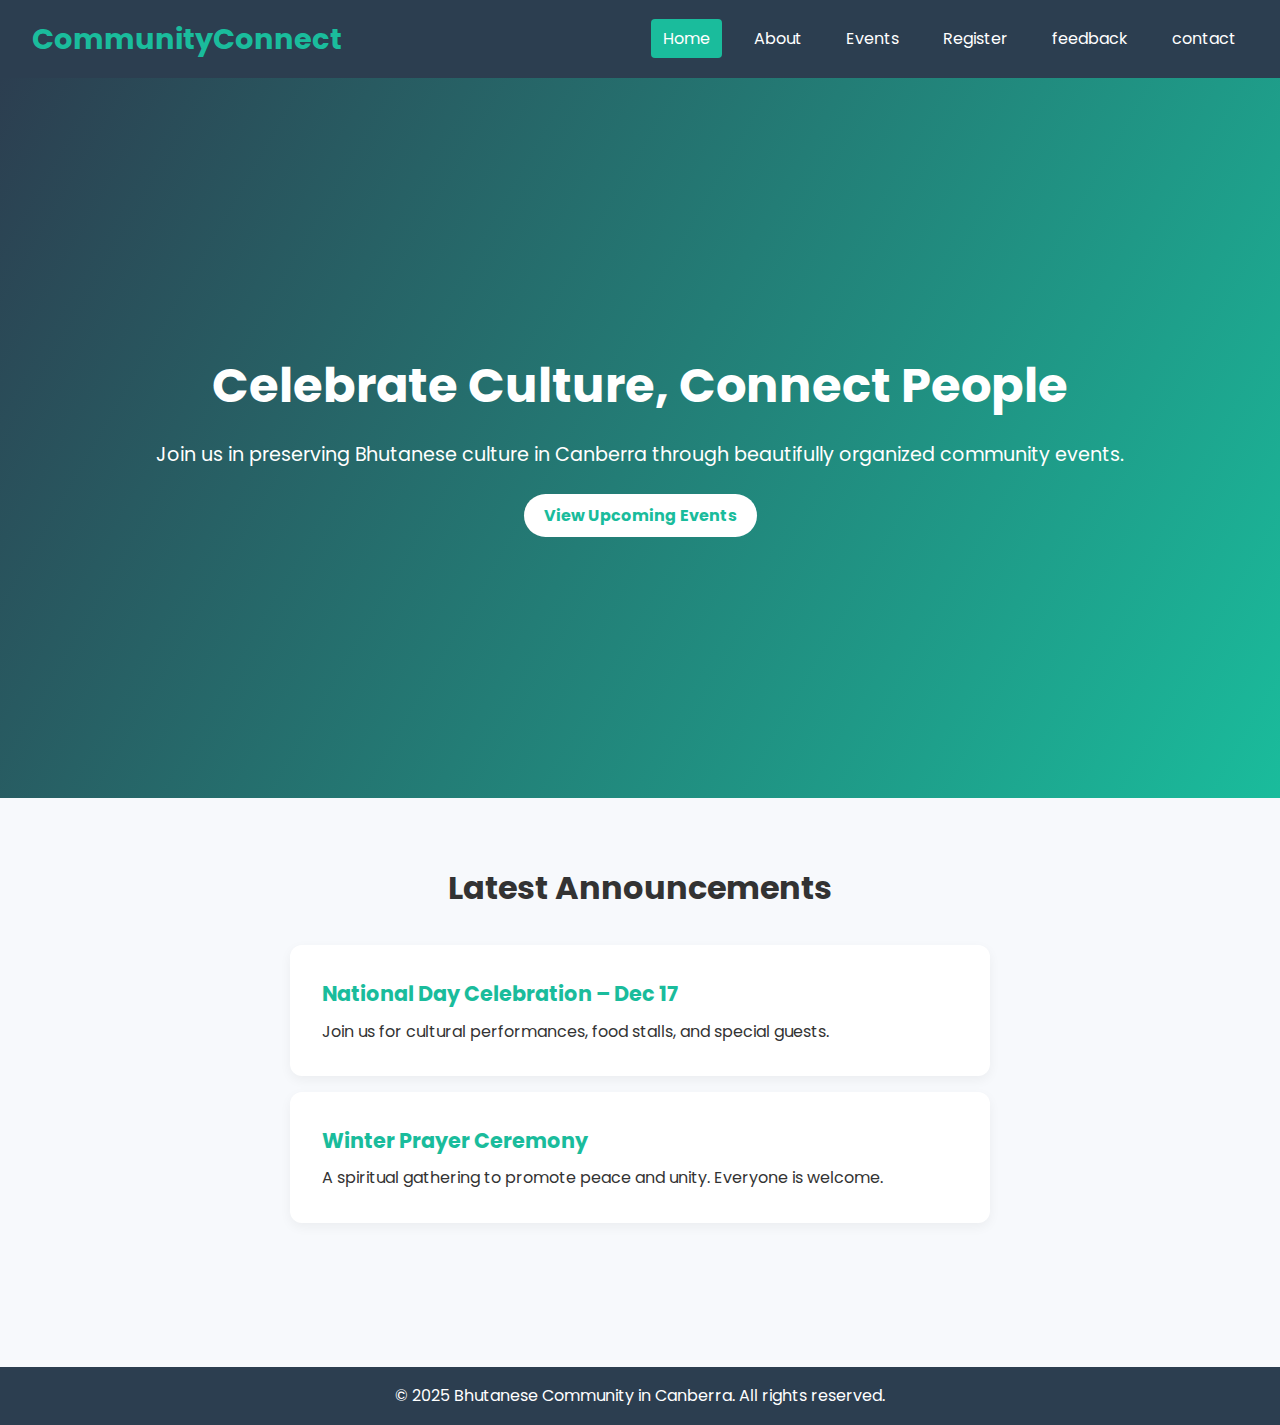
<file: community_connect/index.html>
<!DOCTYPE html>
<html lang="en">
<head>
  <meta charset="UTF-8" />
  <meta name="viewport" content="width=device-width, initial-scale=1.0" />
  <title>Community Event Management</title>

  <!-- Google Fonts -->
  <link href="https://fonts.googleapis.com/css2?family=Poppins:wght@400;600&display=swap" rel="stylesheet">

  <!-- Stylesheet (NO FOLDER) -->
  <link rel="stylesheet" href="styles.css" />
</head>
<body>

  <!-- Navigation Bar -->
  <header>
    <nav class="navbar">
      <h1 class="logo">CommunityConnect</h1>
      <ul class="nav-links">
        <li><a href="index.html" class="active">Home</a></li>
        <li><a href="about.html">About</a></li>
        <li><a href="events.html">Events</a></li>
        <li><a href="register.html">Register</a></li>
        <li><a href="feedback.html">feedback</a></li>
        <li><a href="contact.html">contact</a></li>
      </ul>
    </nav>
  </header>

  <!-- Hero Section -->
  <section class="hero">
    <div class="hero-text">
      <h2>Celebrate Culture, Connect People</h2>
      <p>Join us in preserving Bhutanese culture in Canberra through beautifully organized community events.</p>
      <a href="events.html" class="btn">View Upcoming Events</a>
    </div>
  </section>

  <!-- Announcements -->
  <section class="announcements">
    <h3>Latest Announcements</h3>
    <div class="card">
      <h4>National Day Celebration – Dec 17</h4>
      <p>Join us for cultural performances, food stalls, and special guests.</p>
    </div>
    <div class="card">
      <h4>Winter Prayer Ceremony</h4>
      <p>A spiritual gathering to promote peace and unity. Everyone is welcome.</p>
    </div>
  </section>

  <!-- Footer -->
  <footer>
    <p>&copy; 2025 Bhutanese Community in Canberra. All rights reserved.</p>
  </footer>

  <!-- JavaScript -->
  <script src="main.js"></script>
</body>
</html>
</file>
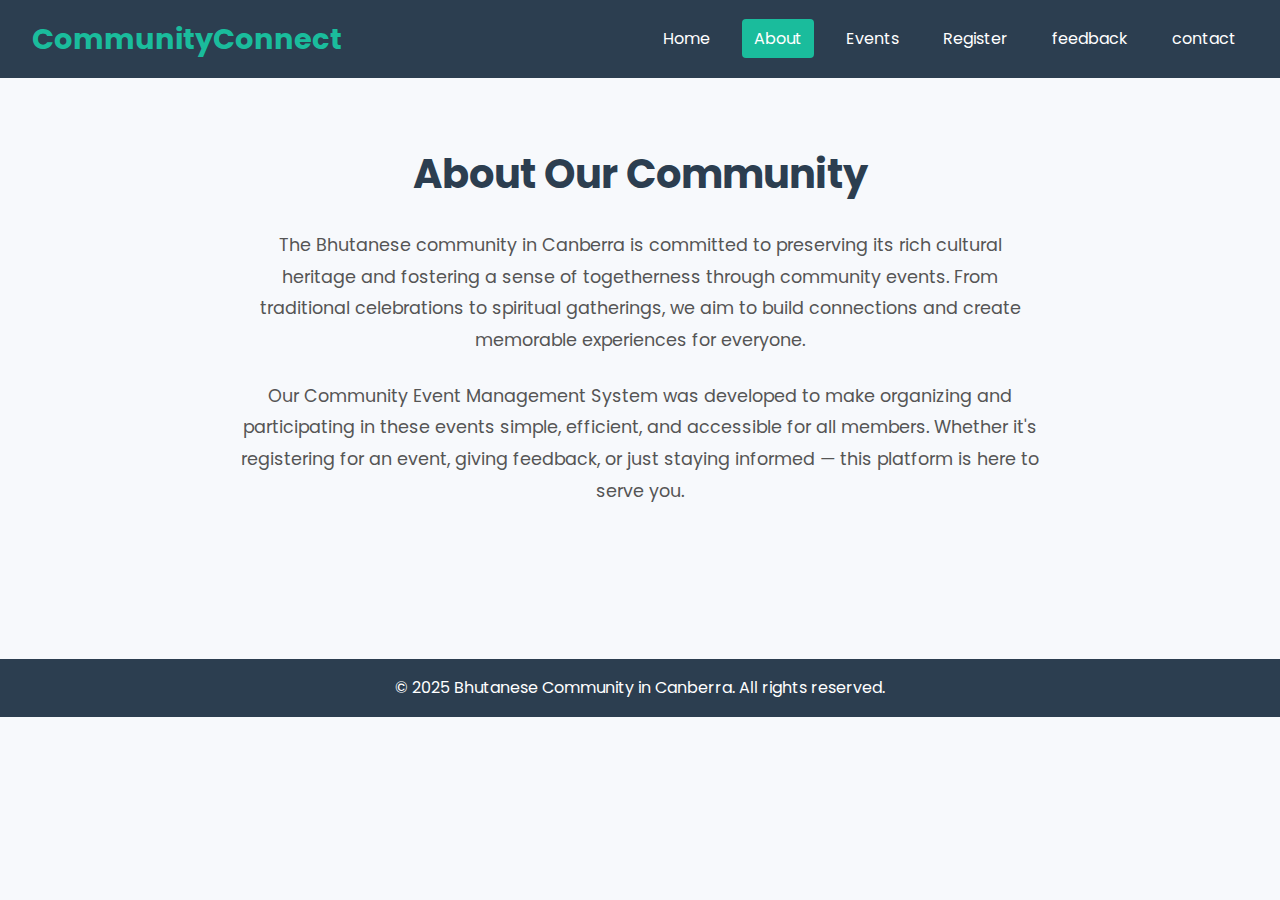
<file: community_connect/about.html>
<!DOCTYPE html>
<html lang="en">
<head>
  <meta charset="UTF-8" />
  <meta name="viewport" content="width=device-width, initial-scale=1.0" />
  <title>About Us | CommunityConnect</title>
  <link href="https://fonts.googleapis.com/css2?family=Poppins:wght@400;600&display=swap" rel="stylesheet" />
  <link rel="stylesheet" href="styles.css" />
</head>
<body>

  <!-- Navigation Bar -->
  <header>
    <nav class="navbar">
      <h1 class="logo">CommunityConnect</h1>
      <ul class="nav-links">
        <li><a href="index.html">Home</a></li>
        <li><a href="about.html" class="active">About</a></li>
        <li><a href="events.html">Events</a></li>
        <li><a href="register.html">Register</a></li>
        <li><a href="feedback.html">feedback</a></li>
        <li><a href="contact.html">contact</a></li>
      </ul>
    </nav>
  </header>

  <!-- About Section -->
  <section class="about-section">
    <div class="container">
      <h2>About Our Community</h2>
      <p>
        The Bhutanese community in Canberra is committed to preserving its rich cultural heritage and fostering a sense of togetherness through community events.
        From traditional celebrations to spiritual gatherings, we aim to build connections and create memorable experiences for everyone.
      </p>
      <p>
        Our Community Event Management System was developed to make organizing and participating in these events simple, efficient, and accessible for all members.
        Whether it's registering for an event, giving feedback, or just staying informed — this platform is here to serve you.
      </p>
    </div>
  </section>

  <!-- Footer -->
  <footer>
    <p>&copy; 2025 Bhutanese Community in Canberra. All rights reserved.</p>
  </footer>

  <script src="main.js"></script>
</body>
</html>
</file>
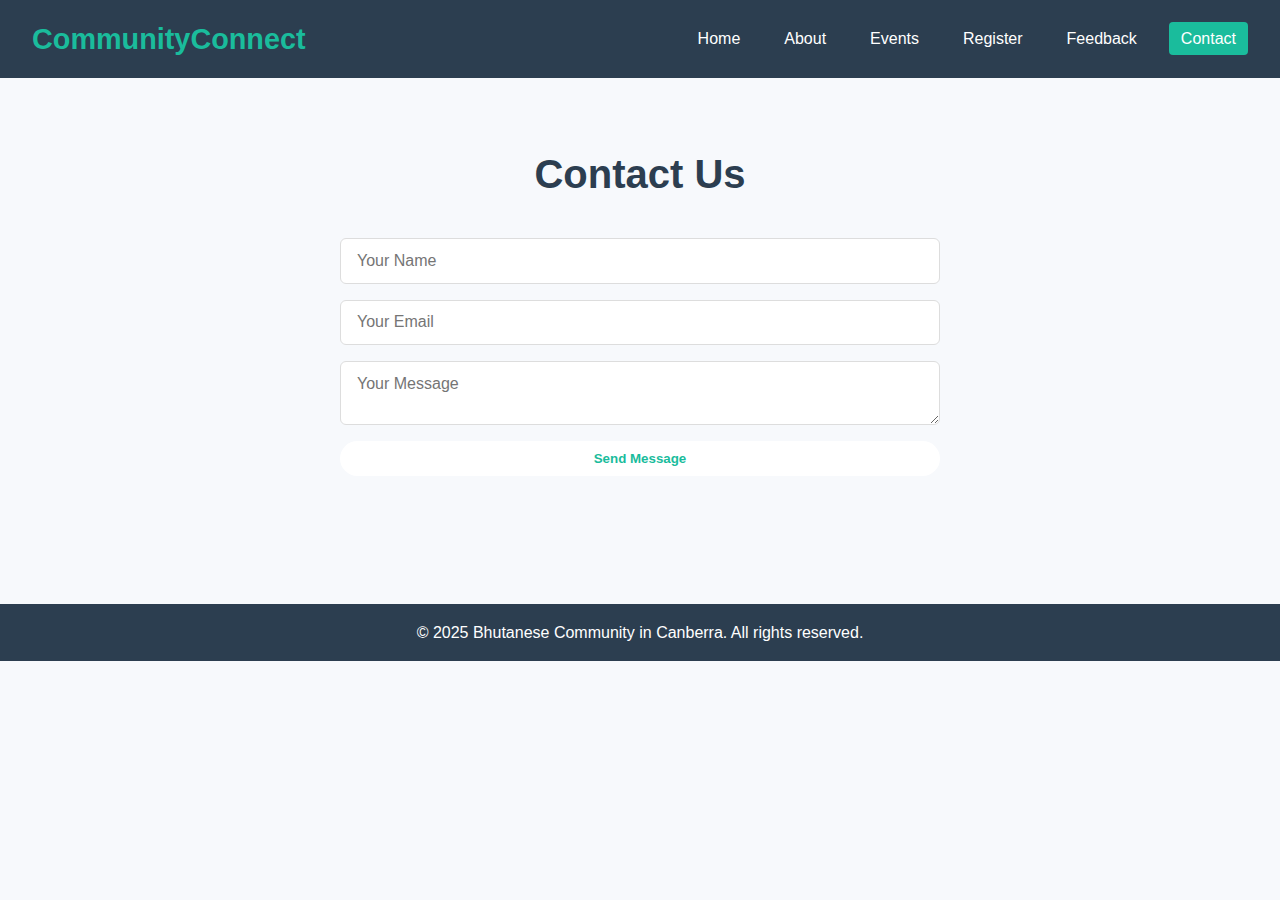
<file: community_connect/contact.html>
<!DOCTYPE html>
<html lang="en">
<head>
  <meta charset="UTF-8" />
  <meta name="viewport" content="width=device-width, initial-scale=1.0" />
  <title>Contact | CommunityConnect</title>
  <link rel="stylesheet" href="styles.css" />
</head>
<body>

  <!-- Navbar -->
  <header>
    <nav class="navbar">
      <h1 class="logo">CommunityConnect</h1>
      <ul class="nav-links">
        <li><a href="index.html">Home</a></li>
        <li><a href="about.html">About</a></li>
        <li><a href="events.html">Events</a></li>
        <li><a href="register.html">Register</a></li>
        <li><a href="feedback.html">Feedback</a></li>
        <li><a href="contact.html" class="active">Contact</a></li>
      </ul>
    </nav>
  </header>

  <!-- Contact Form -->
  <section class="form-section">
    <h2>Contact Us</h2>
    <form id="contactForm" method="POST" action="submit_contact.php">
      <input type="text" id="contactName" name="name" placeholder="Your Name" required />
      <input type="email" id="contactEmail" name="email" placeholder="Your Email" required />
      <textarea id="contactMessage" name="message" placeholder="Your Message" required></textarea>
      <button type="submit" class="btn">Send Message</button>
    </form>
  </section>

  <!-- Notification -->
  <div class="notification" id="contactNotification"></div>

  <!-- Footer -->
  <footer>
    <p>&copy; 2025 Bhutanese Community in Canberra. All rights reserved.</p>
  </footer>

  <!-- JS -->
  <script>
    document.addEventListener("DOMContentLoaded", () => {
      const contactForm = document.getElementById("contactForm");
      const contactNotification = document.getElementById("contactNotification");

      contactForm.addEventListener("submit", function (e) {
        e.preventDefault();

        const formData = new FormData(contactForm);

        fetch("submit_contact.php", {
          method: "POST",
          body: formData
        })
          .then(response => response.text())
          .then(result => {
            contactNotification.textContent = result;
            contactNotification.className = "notification success show";
            contactForm.reset();
          })
          .catch(error => {
            contactNotification.textContent = "❌ Failed to send message.";
            contactNotification.className = "notification error show";
          });

        setTimeout(() => {
          contactNotification.classList.remove("show");
        }, 4000);
      });
    });
  </script>
</body>
</html>
</file>
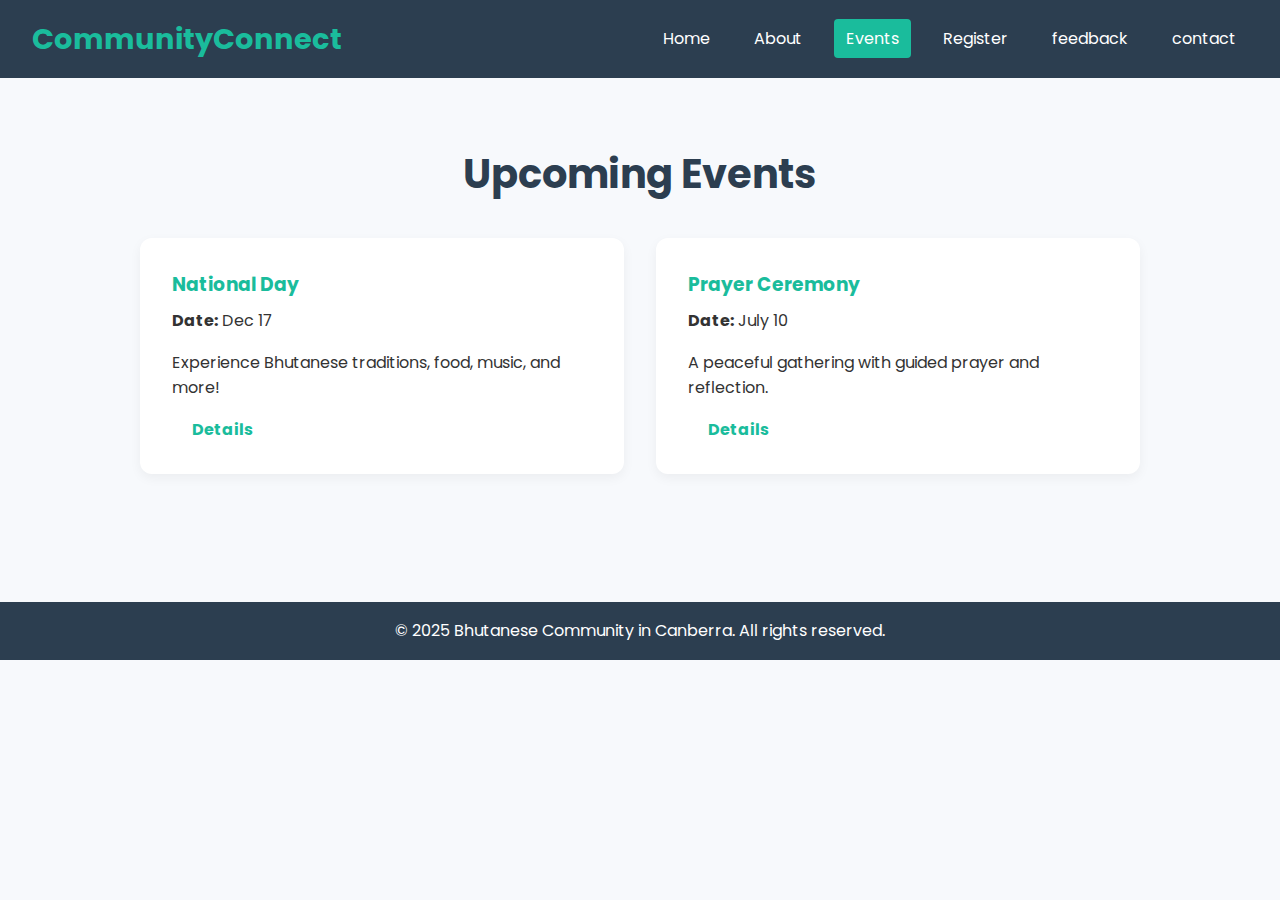
<file: community_connect/events.html>
<!DOCTYPE html>
<html lang="en">
<head>
  <meta charset="UTF-8" />
  <meta name="viewport" content="width=device-width, initial-scale=1.0" />
  <title>Events | CommunityConnect</title>
  <link href="https://fonts.googleapis.com/css2?family=Poppins:wght@400;600&display=swap" rel="stylesheet" />
  <link rel="stylesheet" href="styles.css" />
</head>
<body>

  <!-- Navbar -->
  <header>
    <nav class="navbar">
      <h1 class="logo">CommunityConnect</h1>
      <ul class="nav-links">
        <li><a href="index.html">Home</a></li>
        <li><a href="about.html">About</a></li>
        <li><a href="events.html" class="active">Events</a></li>
        <li><a href="register.html">Register</a></li>
        <li><a href="feedback.html">feedback</a></li>
        <li><a href="contact.html">contact</a></li>
      </ul>
    </nav>
  </header>

  <!-- Event List -->
  <section class="events-section">
    <h2>Upcoming Events</h2>
    <div class="event-grid">
      <div class="event-card">
        <h3>National Day</h3>
        <p><strong>Date:</strong> Dec 17</p>
        <p>Experience Bhutanese traditions, food, music, and more!</p>
        <a href="#" class="btn detail-btn"
           data-title="National Day Celebration"
           data-description="Celebrate Bhutanese culture with music, dance, food stalls, and vibrant traditions. Join us on Dec 17 for a full day of fun!">Details</a>
      </div>

      <div class="event-card">
        <h3>Prayer Ceremony</h3>
        <p><strong>Date:</strong> July 10</p>
        <p>A peaceful gathering with guided prayer and reflection.</p>
        <a href="#" class="btn detail-btn"
           data-title="Winter Prayer Ceremony"
           data-description="Join us in July for a serene spiritual session focused on peace, healing, and community unity.">Details</a>
      </div>
    </div>
  </section>

  <!-- Modal -->
  <div class="modal-overlay" id="eventModal">
    <div class="modal-box">
      <span class="close-btn" id="closeModal">&times;</span>
      <h3 id="modalTitle">Title</h3>
      <p id="modalDesc">Description</p>
    </div>
  </div>

  <!-- Footer -->
  <footer>
    <p>&copy; 2025 Bhutanese Community in Canberra. All rights reserved.</p>
  </footer>

  <script src="main.js"></script>
</body>
</html>
</file>
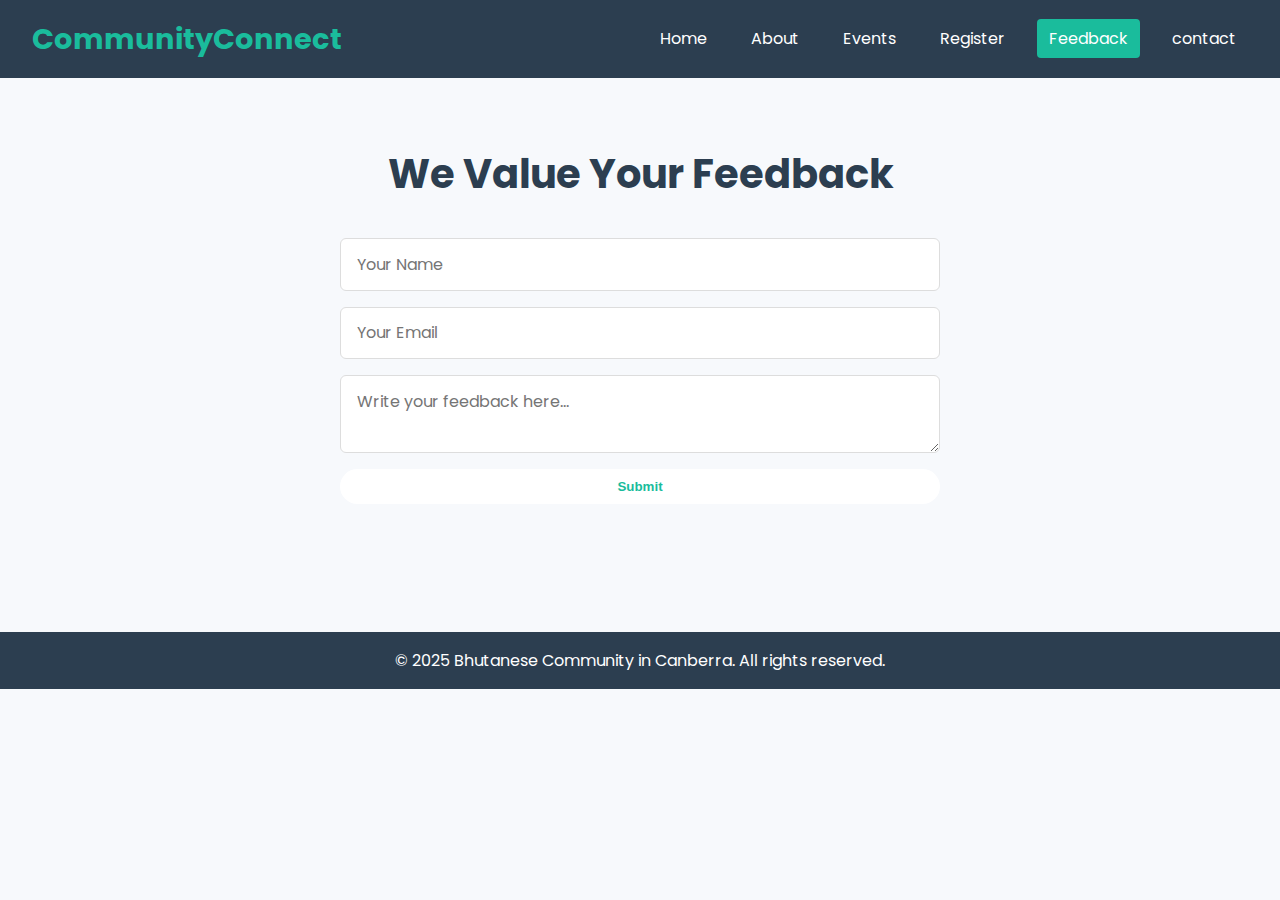
<file: community_connect/feedback.html>
<!DOCTYPE html>
<html lang="en">
<head>
  <meta charset="UTF-8" />
  <meta name="viewport" content="width=device-width, initial-scale=1.0" />
  <title>Feedback | CommunityConnect</title>
  <link href="https://fonts.googleapis.com/css2?family=Poppins:wght@400;600&display=swap" rel="stylesheet" />
  <link rel="stylesheet" href="styles.css" />
</head>
<body>

  <!-- Navbar -->
  <header>
    <nav class="navbar">
      <h1 class="logo">CommunityConnect</h1>
      <ul class="nav-links">
        <li><a href="index.html">Home</a></li>
        <li><a href="about.html">About</a></li>
        <li><a href="events.html">Events</a></li>
        <li><a href="register.html">Register</a></li>
        <li><a href="feedback.html" class="active">Feedback</a></li>
        <li><a href="contact.html">contact</a></li>
      </ul>
    </nav>
  </header>

<!-- Feedback Form -->
<section class="form-section">
  <h2>We Value Your Feedback</h2>
  <form id="feedbackForm" method="POST" action="submit_feedback.php">
    <input type="text" id="name" name="name" placeholder="Your Name" required />
    <input type="email" id="email" name="email" placeholder="Your Email" required />
    <textarea id="message" name="message" placeholder="Write your feedback here..." required></textarea>
    <button type="submit" class="btn">Submit</button>
  </form>
</section>


  <!-- Feedback Modal -->
  <div class="modal-overlay" id="feedbackModal">
    <div class="modal-box">
      <p id="modalMessage">✅ Feedback sent successfully!</p>
      <button class="btn" onclick="closeModal()">OK</button>
    </div>
  </div>
  <script>
    document.addEventListener("DOMContentLoaded", function () {
      const form = document.getElementById("feedbackForm");
  
      form.addEventListener("submit", function (e) {
        e.preventDefault();
  
        const formData = new FormData(form);
  
        fetch("submit_feedback.php", {
          method: "POST",
          body: formData
        })
          .then(response => response.text())
          .then(response => {
            document.getElementById("modalMessage").innerText = response;
            document.getElementById("feedbackModal").style.display = "flex";
            form.reset();
          })
          .catch(error => {
            document.getElementById("modalMessage").innerText = "❌ Failed to submit feedback.";
            document.getElementById("feedbackModal").style.display = "flex";
          });
      });
    });
  
    function closeModal() {
      document.getElementById("feedbackModal").style.display = "none";
    }
  </script>
  
  <!-- Footer -->
  <footer>
    <p>&copy; 2025 Bhutanese Community in Canberra. All rights reserved.</p>
  </footer>

  
</body>
</html>
</file>
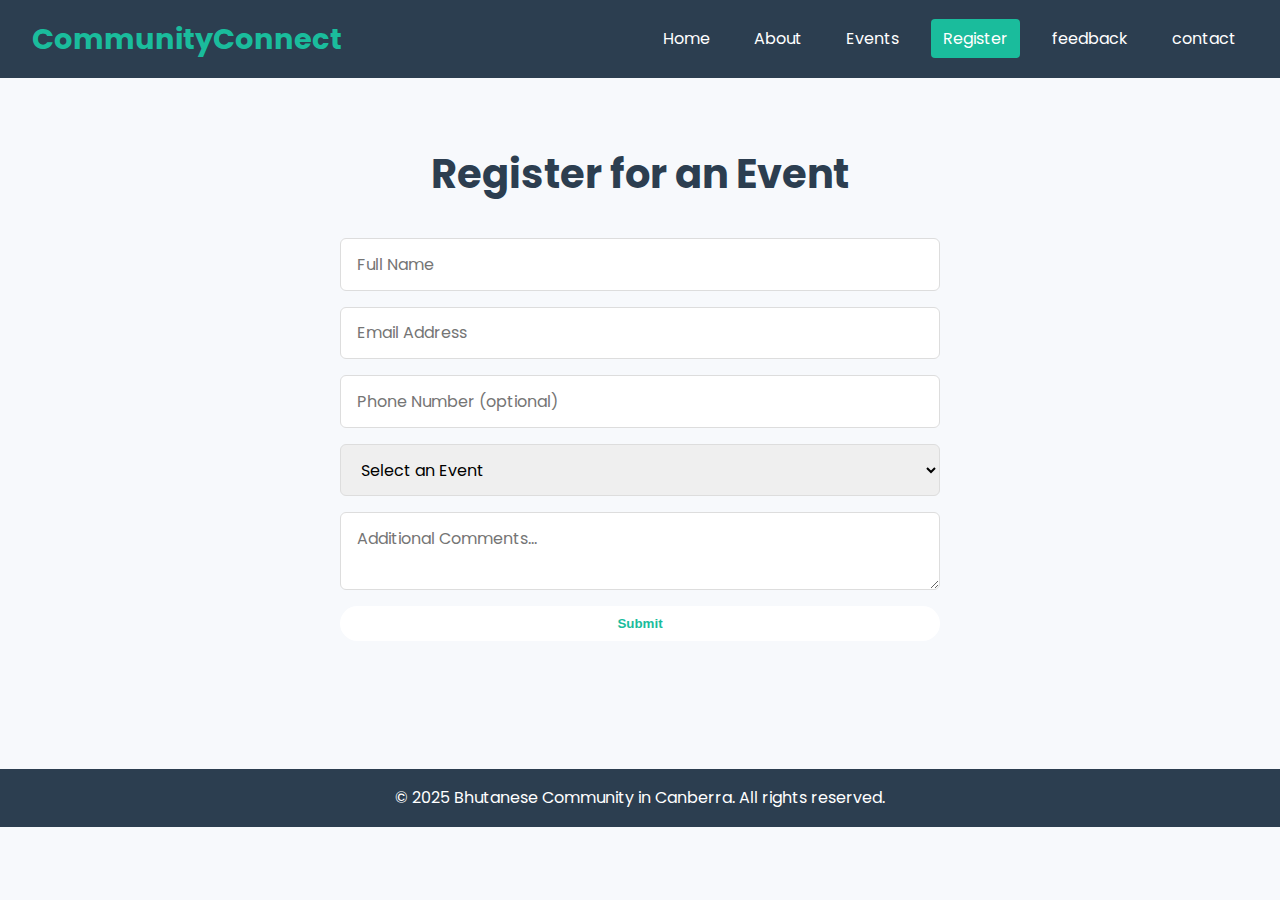
<file: community_connect/register.html>
<!DOCTYPE html>
<html lang="en">
<head>
  <meta charset="UTF-8" />
  <meta name="viewport" content="width=device-width, initial-scale=1.0" />
  <title>Register | CommunityConnect</title>
  <link href="https://fonts.googleapis.com/css2?family=Poppins:wght@400;600&display=swap" rel="stylesheet" />
  <link rel="stylesheet" href="styles.css" />
</head>
<body>

  <!-- Navbar -->
  <header>
    <nav class="navbar">
      <h1 class="logo">CommunityConnect</h1>
      <ul class="nav-links">
        <li><a href="index.html">Home</a></li>
        <li><a href="about.html">About</a></li>
        <li><a href="events.html">Events</a></li>
        <li><a href="register.html" class="active">Register</a></li>
        <li><a href="feedback.html">feedback</a></li>
        <li><a href="contact.html">contact</a></li>
      </ul>
    </nav>
  </header>

  <!-- Registration Section -->
<section class="form-section">
  <h2>Register for an Event</h2>
  <form id="registrationForm" method="POST" action="submit_registration.php">
    <input type="text" id="name" name="name" placeholder="Full Name" required />
    <input type="email" id="email" name="email" placeholder="Email Address" required />
    <input type="tel" id="phone" name="phone" placeholder="Phone Number (optional)" />
    
    <select id="selectedEvent" name="event" required>
      <option value="">Select an Event</option>
      <option value="National Day">National Day</option>
      <option value="Winter Prayer">Winter Prayer</option>
    </select>
    
    <textarea id="comments" name="comments" placeholder="Additional Comments..."></textarea>
    <button type="submit" class="btn">Submit</button>
  </form>
</section>


  <!-- Footer -->
  <footer>
    <p>&copy; 2025 Bhutanese Community in Canberra. All rights reserved.</p>
  </footer>

  
</body>
</html>
</file>
<file: community_connect/styles.css>
/* Base Reset */
* {
    margin: 0;
    padding: 0;
    box-sizing: border-box;
  }
  
  body {
    font-family: 'Poppins', sans-serif;
    background-color: #f7f9fc;
    color: #333;
    line-height: 1.6;
  }
  
  /* Navbar */
  .navbar {
    background-color: #2C3E50;
    padding: 1rem 2rem;
    display: flex;
    justify-content: space-between;
    align-items: center;
  }
  .logo {
    font-size: 1.8rem;
    color: #1ABC9C;
    font-weight: bold;
  }
  .nav-links {
    list-style: none;
    display: flex;
    gap: 20px;
  }
  .nav-links a {
    color: white;
    text-decoration: none;
    padding: 8px 12px;
    transition: 0.3s;
    border-radius: 4px;
  }
  .nav-links a:hover,
  .nav-links .active {
    background-color: #1ABC9C;
  }
  
  /* Hero Section */
  .hero {
    height: 80vh;
    background: linear-gradient(120deg, #2C3E50, #1ABC9C);
    display: flex;
    align-items: center;
    justify-content: center;
    flex-direction: column;
    color: white;
    text-align: center;
    padding: 2rem;
  }
  .hero h2 {
    font-size: 3rem;
    margin-bottom: 1rem;
  }
  .hero p {
    font-size: 1.2rem;
    margin-bottom: 2rem;
  }
  .btn {
    background-color: white;
    color: #1ABC9C;
    padding: 10px 20px;
    border: none;
    border-radius: 25px;
    text-decoration: none;
    font-weight: bold;
    transition: 0.3s;
  }
  .btn:hover {
    background-color: #f1f1f1;
  }
  
  /* Announcements */
  .announcements {
    padding: 4rem 2rem;
    text-align: center;
  }
  .announcements h3 {
    font-size: 2rem;
    margin-bottom: 2rem;
  }
  .card {
    background: white;
    margin: 1rem auto;
    padding: 2rem;
    max-width: 700px;
    border-radius: 12px;
    box-shadow: 0 4px 12px rgba(0, 0, 0, 0.05);
    text-align: left;
  }
  .card h4 {
    font-size: 1.3rem;
    color: #1ABC9C;
  }
  .card p {
    margin-top: 0.5rem;
  }
  
  /* Footer */
  footer {
    background-color: #2C3E50;
    color: white;
    text-align: center;
    padding: 1rem;
    margin-top: 4rem;
  }
  /* About Page */
.about-section {
    padding: 4rem 2rem;
    text-align: center;
    background-color: #f7f9fc;
  }
  .about-section .container {
    max-width: 800px;
    margin: 0 auto;
  }
  .about-section h2 {
    font-size: 2.5rem;
    color: #2C3E50;
    margin-bottom: 1.5rem;
  }
  .about-section p {
    font-size: 1.1rem;
    color: #555;
    margin-bottom: 1.5rem;
    line-height: 1.8;
  }
  /* Events Page */
.events-section {
    padding: 4rem 2rem;
    text-align: center;
  }
  .events-section h2 {
    font-size: 2.5rem;
    color: #2C3E50;
    margin-bottom: 2rem;
  }
  .event-grid {
    display: grid;
    grid-template-columns: repeat(auto-fit, minmax(280px, 1fr));
    gap: 2rem;
    max-width: 1000px;
    margin: 0 auto;
  }
  .event-card {
    background-color: #fff;
    padding: 2rem;
    border-radius: 12px;
    box-shadow: 0 4px 12px rgba(0, 0, 0, 0.05);
    text-align: left;
  }
  .event-card h3 {
    color: #1ABC9C;
    margin-bottom: 0.5rem;
  }
  .event-card p {
    margin-bottom: 1rem;
  }
  /* Modal Styles */
/* Modal Popup */
.modal-overlay {
    display: none;
    position: fixed;
    top: 0;
    left: 0;
    height: 100vh;
    width: 100vw;
    background: rgba(0, 0, 0, 0.5);
    justify-content: center;
    align-items: center;
    z-index: 999;
  }
  
  .modal-box {
    background: white;
    padding: 2rem;
    border-radius: 12px;
    width: 90%;
    max-width: 500px;
    box-shadow: 0 10px 30px rgba(0, 0, 0, 0.2);
    text-align: center;
    position: relative;
    animation: fadeIn 0.3s ease;
  }
  
  .modal-box h3 {
    margin-bottom: 1rem;
    color: #2C3E50;
  }
  
  .modal-box p {
    font-size: 1rem;
    color: #555;
  }
  
  .close-btn {
    position: absolute;
    top: 0.5rem;
    right: 1rem;
    font-size: 1.5rem;
    cursor: pointer;
    color: #999;
    transition: 0.3s;
  }
  
  .close-btn:hover {
    color: #e74c3c;
  }
  
  @keyframes fadeIn {
    from { transform: scale(0.9); opacity: 0; }
    to { transform: scale(1); opacity: 1; }
  }

/* Registration Form Styles */

/* Registration Form Section */
.form-section {
  padding: 4rem 2rem;
  text-align: center;
}

.form-section h2 {
  font-size: 2.5rem;
  margin-bottom: 2rem;
  color: #2C3E50;
}

form {
  max-width: 600px;
  margin: 0 auto;
  display: flex;
  flex-direction: column;
  gap: 1rem;
}

form input,
form select,
form textarea {
  padding: 0.8rem 1rem;
  font-size: 1rem;
  border: 1px solid #ddd;
  border-radius: 6px;
  font-family: 'Poppins', sans-serif;
}

form button {
  background-color: #1ABC9C;
  color: #fff;
  border: none;
  padding: 0.8rem;
  font-weight: 600;
  border-radius: 5px;
  cursor: pointer;
  transition: background-color 0.3s ease;
}

form button:hover {
  background-color: #16a085;
}
.custom-alert {
  position: fixed;
  top: 20%;
  left: 50%;
  transform: translate(-50%, -50%);
  background: #2ecc71;
  color: white;
  padding: 1rem 2rem;
  border-radius: 10px;
  box-shadow: 0 4px 12px rgba(0, 0, 0, 0.2);
  font-family: 'Poppins', sans-serif;
  font-size: 1rem;
  z-index: 9999;
  animation: fadeIn 0.5s ease;
}

@keyframes fadeIn {
  from { opacity: 0; }
  to { opacity: 1; }
}
/* Alert Styles */
.custom-alert {
  position: fixed;
  top: 20%;
  left: 50%;
  transform: translate(-50%, -50%);
  padding: 1rem 2rem;
  font-size: 1rem;
  font-family: 'Poppins', sans-serif;
  border-radius: 10px;
  z-index: 9999;
  box-shadow: 0 4px 12px rgba(0, 0, 0, 0.15);
  animation: fadeIn 0.3s ease;
  color: #fff;
  text-align: center;
  max-width: 80%;
}

.custom-alert.success {
  background-color: #2ecc71;
}

.custom-alert.error {
  background-color: #e74c3c;
}

@keyframes fadeIn {
  from { opacity: 0; transform: translate(-50%, -70%); }
  to { opacity: 1; transform: translate(-50%, -50%); }
}

/* Feedback Modal */
.modal-overlay {
  display: none;
  position: fixed;
  top: 0; left: 0;
  width: 100vw;
  height: 100vh;
  background: rgba(0, 0, 0, 0.5);
  justify-content: center;
  align-items: center;
  z-index: 1000;
}

.modal-box {
  background: white;
  padding: 2rem;
  border-radius: 10px;
  text-align: center;
  box-shadow: 0 4px 20px rgba(0, 0, 0, 0.2);
  max-width: 400px;
}

.modal-box p {
  font-size: 1.1rem;
  margin-bottom: 1rem;
}

/* Contact/Feedback/Registration Notification */
.notification {
  position: fixed;
  top: 20px;
  left: 50%;
  transform: translateX(-50%);
  padding: 1rem 2rem;
  border-radius: 6px;
  font-weight: bold;
  display: none;
  z-index: 1000;
  font-family: 'Poppins', sans-serif;
}

.notification.show {
  display: block;
}

.notification.success {
  background-color: #2ecc71;
  color: white;
}

.notification.error {
  background-color: #e74c3c;
  color: white;
}
</file>
